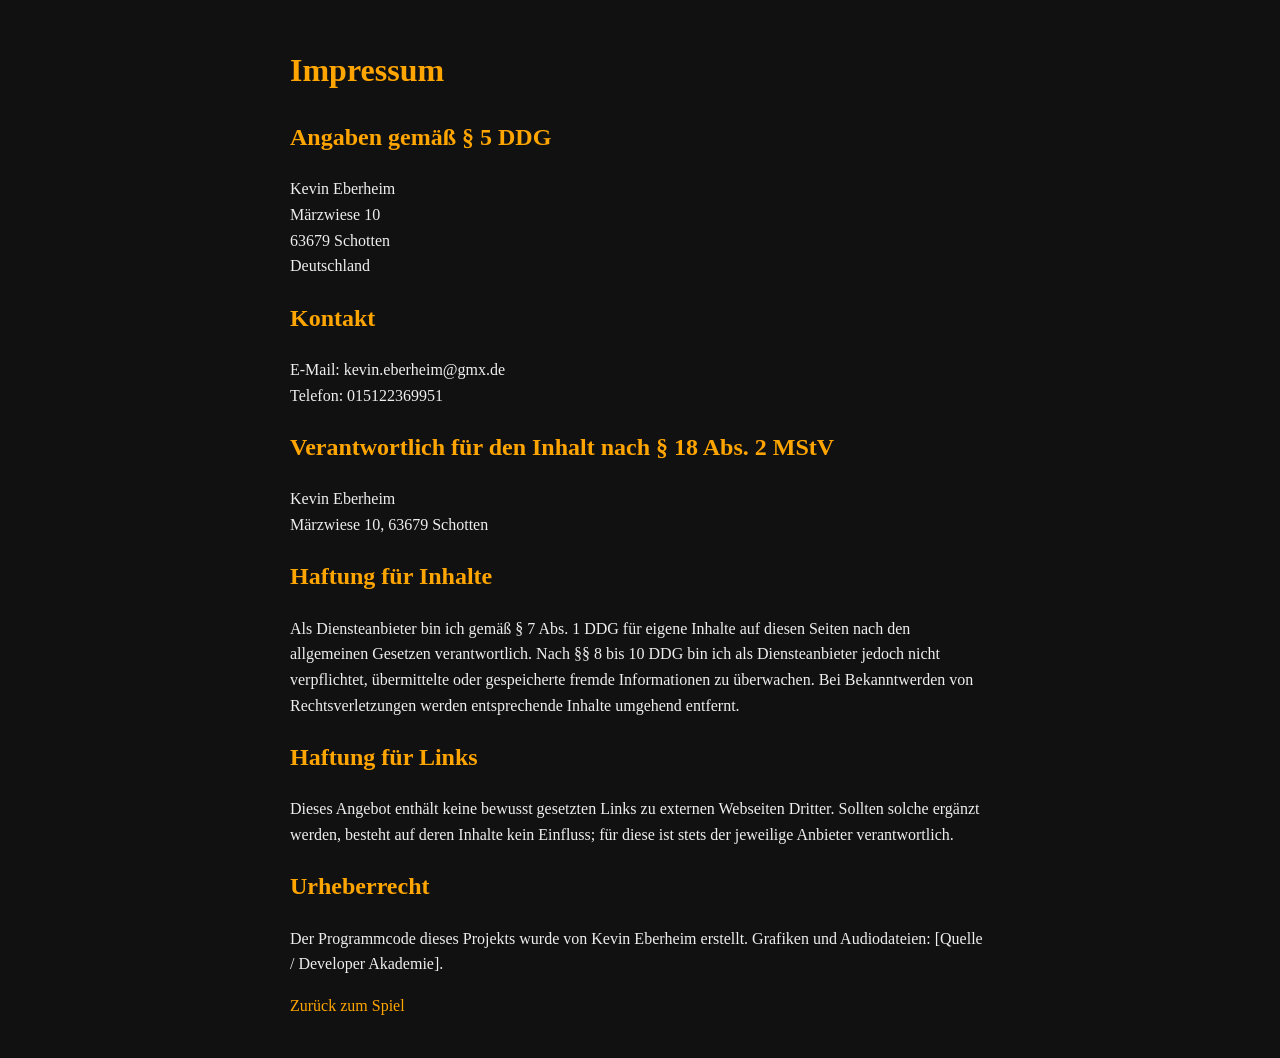
<file: impressum.html>
<!DOCTYPE html>
<html lang="de" translate="no">

<head>
    <meta charset="UTF-8">
    <meta name="viewport" content="width=device-width, initial-scale=1.0">
    <link rel="shortcut icon" href="img/favicon/favicon.svg" type="image/x-icon">
    <title>Impressum - El Pollo Loco</title>
    <link rel="stylesheet" href="styles/impressum.css">
</head>

<body>
    <main>
        <h1>Impressum</h1>

        <h2>Angaben gemäß § 5 DDG</h2>
        <p>
            Kevin Eberheim<br>
            Märzwiese 10<br>
            63679 Schotten<br>
            Deutschland
        </p>

        <h2>Kontakt</h2>
        <p>
            E-Mail: kevin.eberheim@gmx.de<br>
            Telefon: 015122369951
        </p>

        <h2>Verantwortlich für den Inhalt nach § 18 Abs. 2 MStV</h2>
        <p>
            Kevin Eberheim<br>
            Märzwiese 10, 63679 Schotten
        </p>

        <h2>Haftung für Inhalte</h2>
        <p>
            Als Diensteanbieter bin ich gemäß § 7 Abs. 1 DDG für eigene Inhalte auf diesen Seiten
            nach den allgemeinen Gesetzen verantwortlich. Nach §§ 8 bis 10 DDG bin ich als
            Diensteanbieter jedoch nicht verpflichtet, übermittelte oder gespeicherte fremde
            Informationen zu überwachen. Bei Bekanntwerden von Rechtsverletzungen werden entsprechende
            Inhalte umgehend entfernt.
        </p>

        <h2>Haftung für Links</h2>
        <p>
            Dieses Angebot enthält keine bewusst gesetzten Links zu externen Webseiten Dritter.
            Sollten solche ergänzt werden, besteht auf deren Inhalte kein Einfluss; für diese ist
            stets der jeweilige Anbieter verantwortlich.
        </p>

        <h2>Urheberrecht</h2>
        <p>
            Der Programmcode dieses Projekts wurde von Kevin Eberheim erstellt.
            Grafiken und Audiodateien: [Quelle / Developer Akademie].
        </p>

        <p><a href="index.html">Zurück zum Spiel</a></p>
    </main>
</body>

</html>
</file>
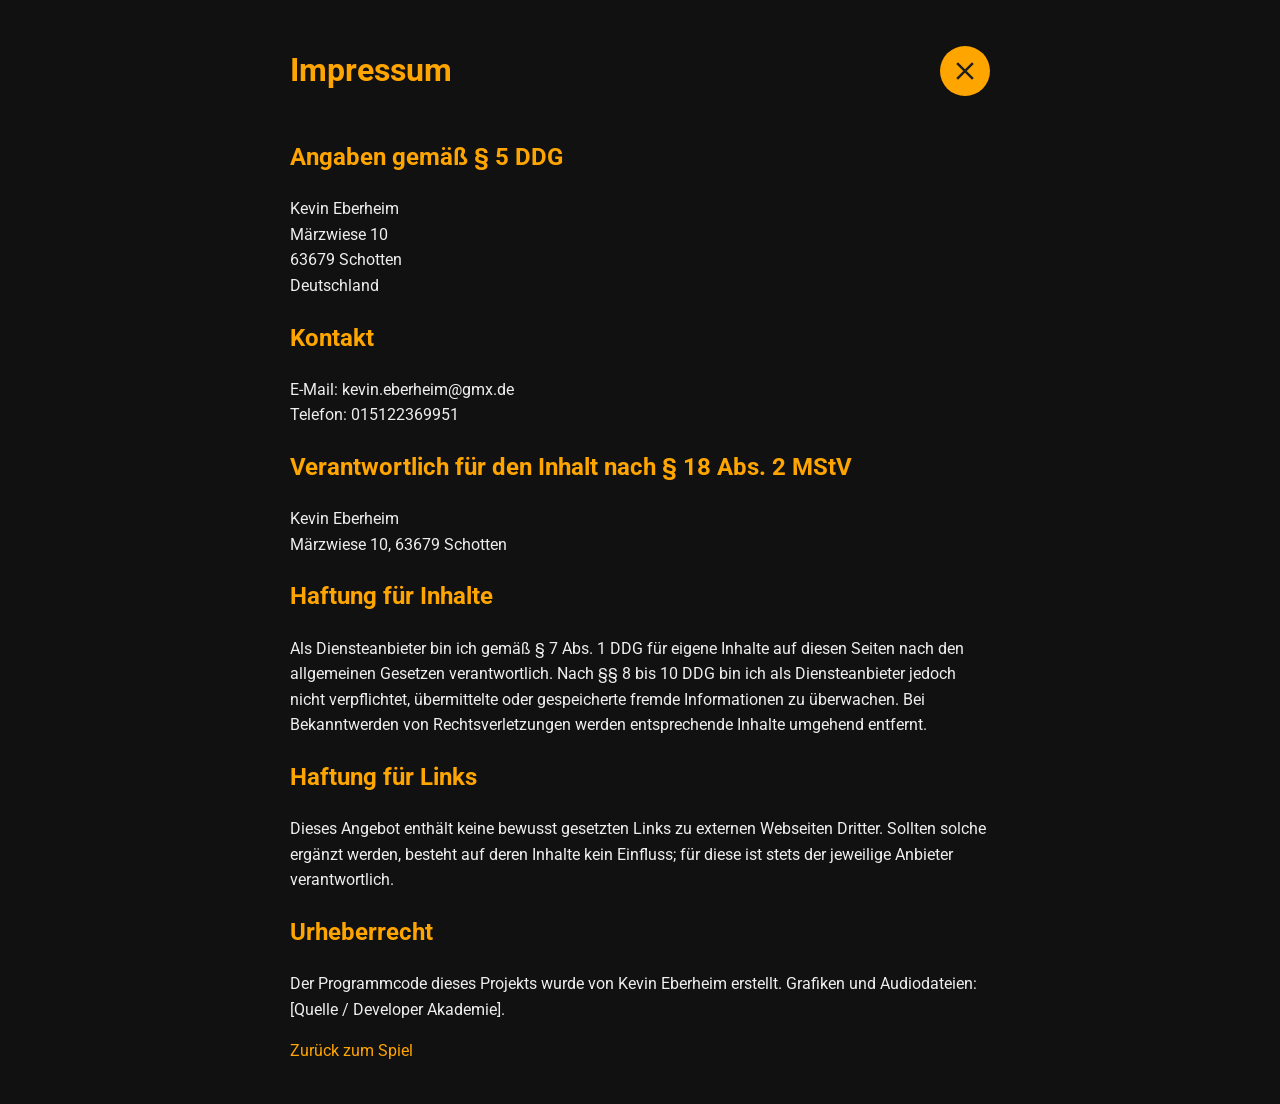
<file: html/impressum.html>
<!DOCTYPE html>
<html lang="de" translate="no">

<head>
    <meta charset="UTF-8">
    <meta name="viewport" content="width=device-width, initial-scale=1.0">
    <link rel="shortcut icon" href="../img/favicon/favicon.svg" type="image/x-icon">
    <title>Impressum - El Pollo Loco</title>
    <link rel="stylesheet" href="../styles/fonts.css">
    <link rel="stylesheet" href="../styles/impressum.css">
</head>

<body>
    <main>
        <div class="impressum-header">
        <h1>Impressum</h1>
        <a class="close-button" href="../index.html"><img src="../img/assets/close.svg" alt="Close-Icon"></a>
        </div>
        <h2>Angaben gemäß § 5 DDG</h2>
        <p>
            Kevin Eberheim<br>
            Märzwiese 10<br>
            63679 Schotten<br>
            Deutschland
        </p>

        <h2>Kontakt</h2>
        <p>
            E-Mail: kevin.eberheim@gmx.de<br>
            Telefon: 015122369951
        </p>

        <h2>Verantwortlich für den Inhalt nach § 18 Abs. 2 MStV</h2>
        <p>
            Kevin Eberheim<br>
            Märzwiese 10, 63679 Schotten
        </p>

        <h2>Haftung für Inhalte</h2>
        <p>
            Als Diensteanbieter bin ich gemäß § 7 Abs. 1 DDG für eigene Inhalte auf diesen Seiten
            nach den allgemeinen Gesetzen verantwortlich. Nach §§ 8 bis 10 DDG bin ich als
            Diensteanbieter jedoch nicht verpflichtet, übermittelte oder gespeicherte fremde
            Informationen zu überwachen. Bei Bekanntwerden von Rechtsverletzungen werden entsprechende
            Inhalte umgehend entfernt.
        </p>

        <h2>Haftung für Links</h2>
        <p>
            Dieses Angebot enthält keine bewusst gesetzten Links zu externen Webseiten Dritter.
            Sollten solche ergänzt werden, besteht auf deren Inhalte kein Einfluss; für diese ist
            stets der jeweilige Anbieter verantwortlich.
        </p>

        <h2>Urheberrecht</h2>
        <p>
            Der Programmcode dieses Projekts wurde von Kevin Eberheim erstellt.
            Grafiken und Audiodateien: [Quelle / Developer Akademie].
        </p>

        <p><a href="../index.html">Zurück zum Spiel</a></p>
    </main>
</body>

</html>
</file>
<file: styles/impressum.css>
* {
    box-sizing: border-box;
}

body {
    margin: 0;
    padding: 24px;
    line-height: 1.6;
    background-color: #111;
    color: #eee;
}

main {
    max-width: 700px;
    margin: 0 auto;
}

.impressum-header{
    display: flex;
    justify-content: space-between;
    align-items: center;
}

h1,
h2 {
    color: orange;
}

a {
    color: orange;
    text-decoration: none;
}

.close-button {
    display: flex;
    justify-content: center;
    align-items: center;
    width: 50px;
    height: 50px;
    margin-left: auto;
    border-radius: 50%;
    background-color: orange;
}

.close-button img {
    width: 30px;
    height: 30px;
}
</file>
<file: styles/fonts.css>
@font-face {
    font-family: 'Roboto';
    src: url('../fonts/Roboto-VariableFont_wdth,wght.ttf') format('truetype');
    font-weight: 100 900;
    font-style: normal;
    font-display: swap;
}

* {
    font-family: 'Roboto', Arial, Helvetica, sans-serif;
}
</file>
